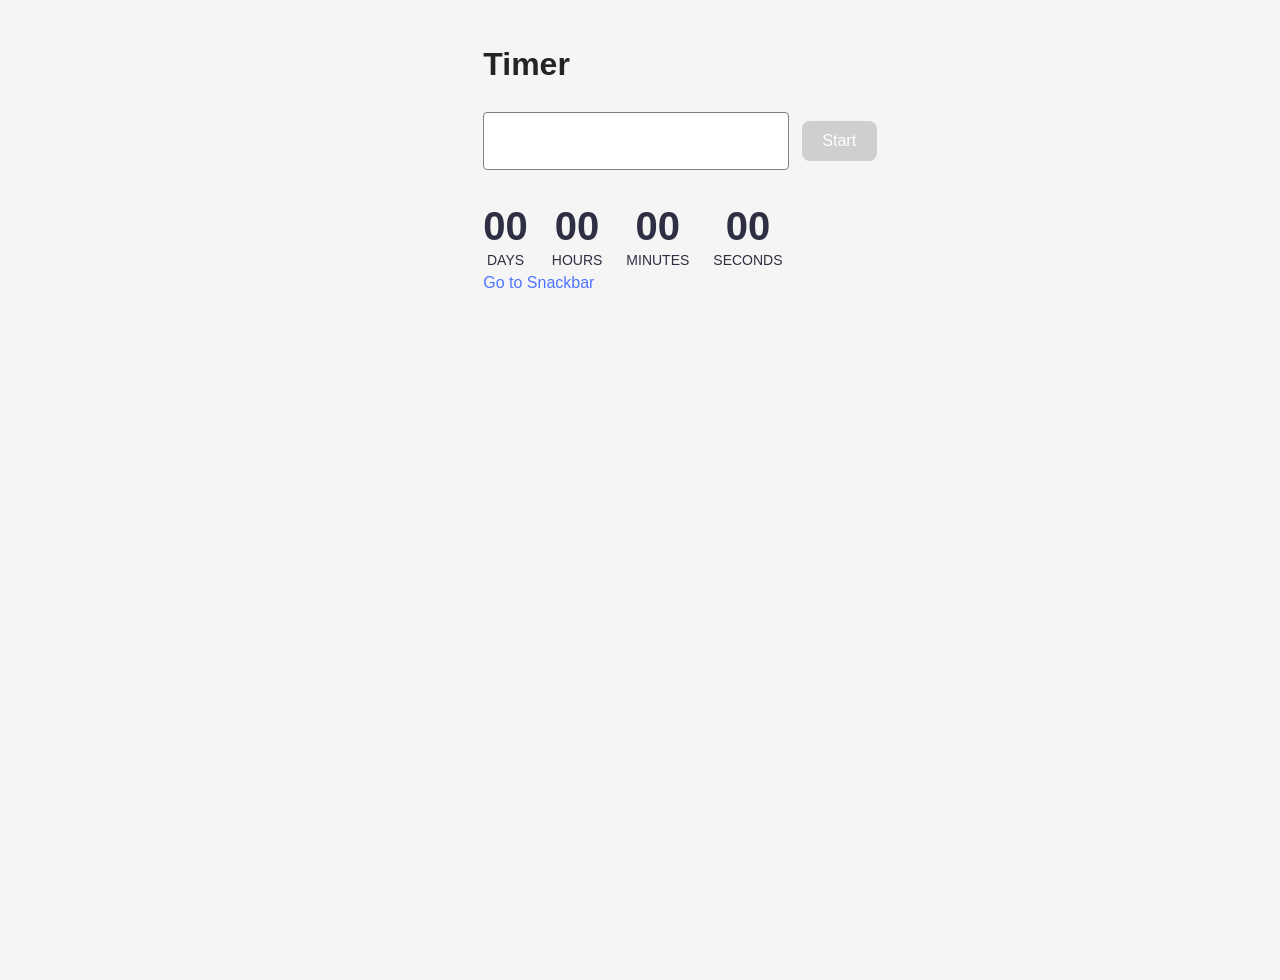
<file: src/1-timer.html>
<!doctype html>
<html lang="en">
  <head>
    <meta charset="UTF-8" />
    <title>Countdown Timer</title>
    <link rel="stylesheet" href="./css/index.css" />
  </head>
  <body>
    <div class="page">
      <h1>Timer</h1>
      <div class="controls">
        <input type="text" id="datetime-picker" />
        <button type="button" data-start disabled>Start</button>
      </div>
      <div class="timer">
        <div class="field">
          <span class="value" data-days>00</span>
          <span class="label">Days</span>
        </div>
        <div class="field">
          <span class="value" data-hours>00</span>
          <span class="label">Hours</span>
        </div>
        <div class="field">
          <span class="value" data-minutes>00</span>
          <span class="label">Minutes</span>
        </div>
        <div class="field">
          <span class="value" data-seconds>00</span>
          <span class="label">Seconds</span>
        </div>
      </div>
      <a href="./2-snackbar.html">Go to Snackbar</a>
    </div>
    <script type="module" src="./js/1-timer.js"></script>
  </body>
</html>
</file>
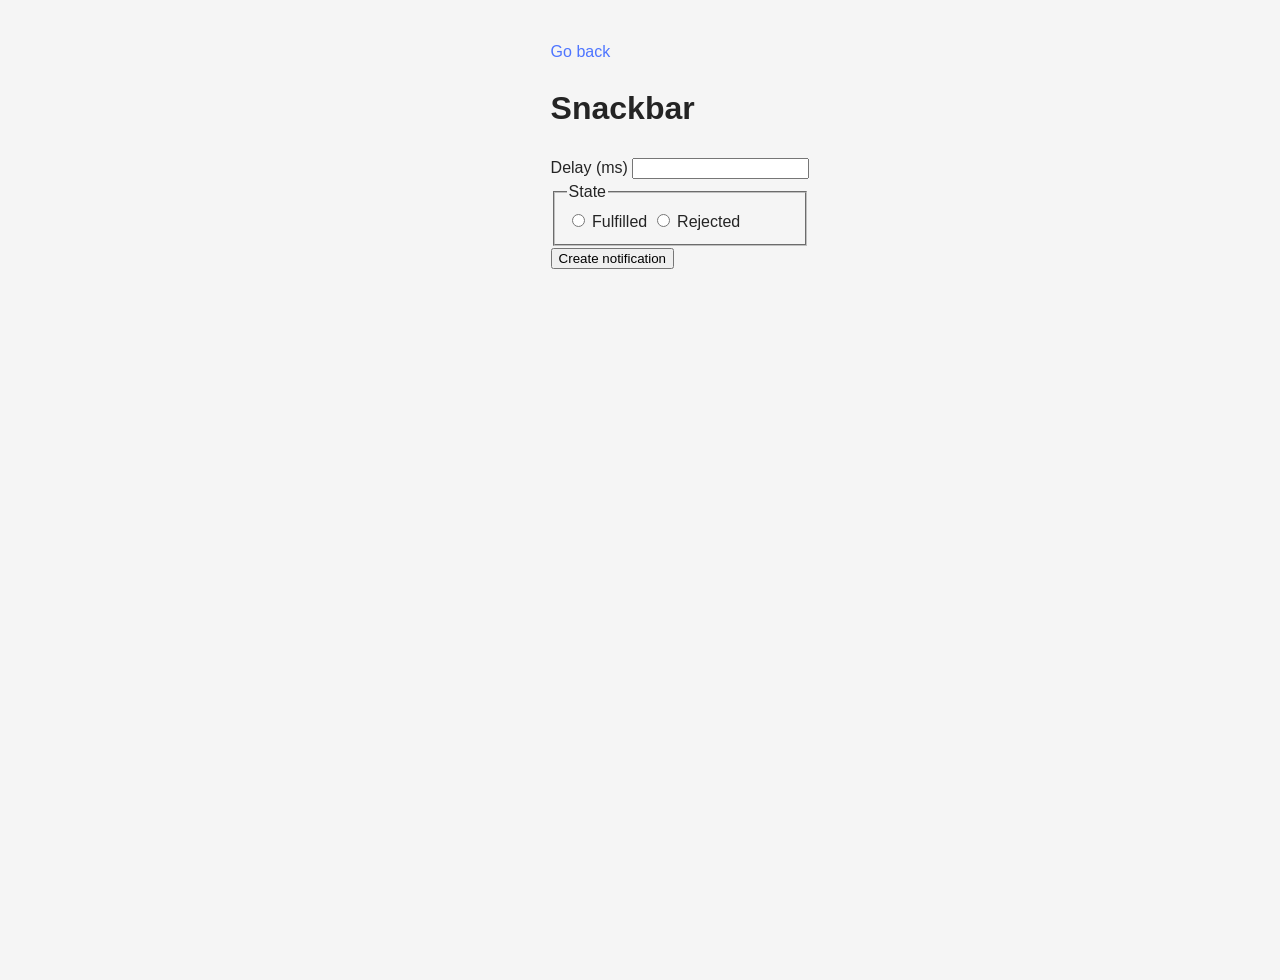
<file: src/2-snackbar.html>
<!doctype html>
<html lang="en">
  <head>
    <meta charset="UTF-8" />
    <meta name="viewport" content="width=device-width, initial-scale=1.0" />
    <title>Snackbar</title>
    <link rel="stylesheet" href="./css/index.css" />
  </head>
  <body>
    <div class="page">
      <a class="back-link" href="./1-timer.html">Go back</a>

      <h1 class="main-title">Snackbar</h1>

      <form class="form">
        <label>
          Delay (ms)
          <input type="number" name="delay" required />
        </label>

        <fieldset>
          <legend>State</legend>

          <label>
            <input type="radio" name="state" value="fulfilled" required />
            Fulfilled
          </label>

          <label>
            <input type="radio" name="state" value="rejected" required />
            Rejected
          </label>
        </fieldset>

        <button type="submit">Create notification</button>
      </form>
    </div>

    <script type="module" src="./js/2-snackbar.js"></script>
  </body>
</html>
</file>
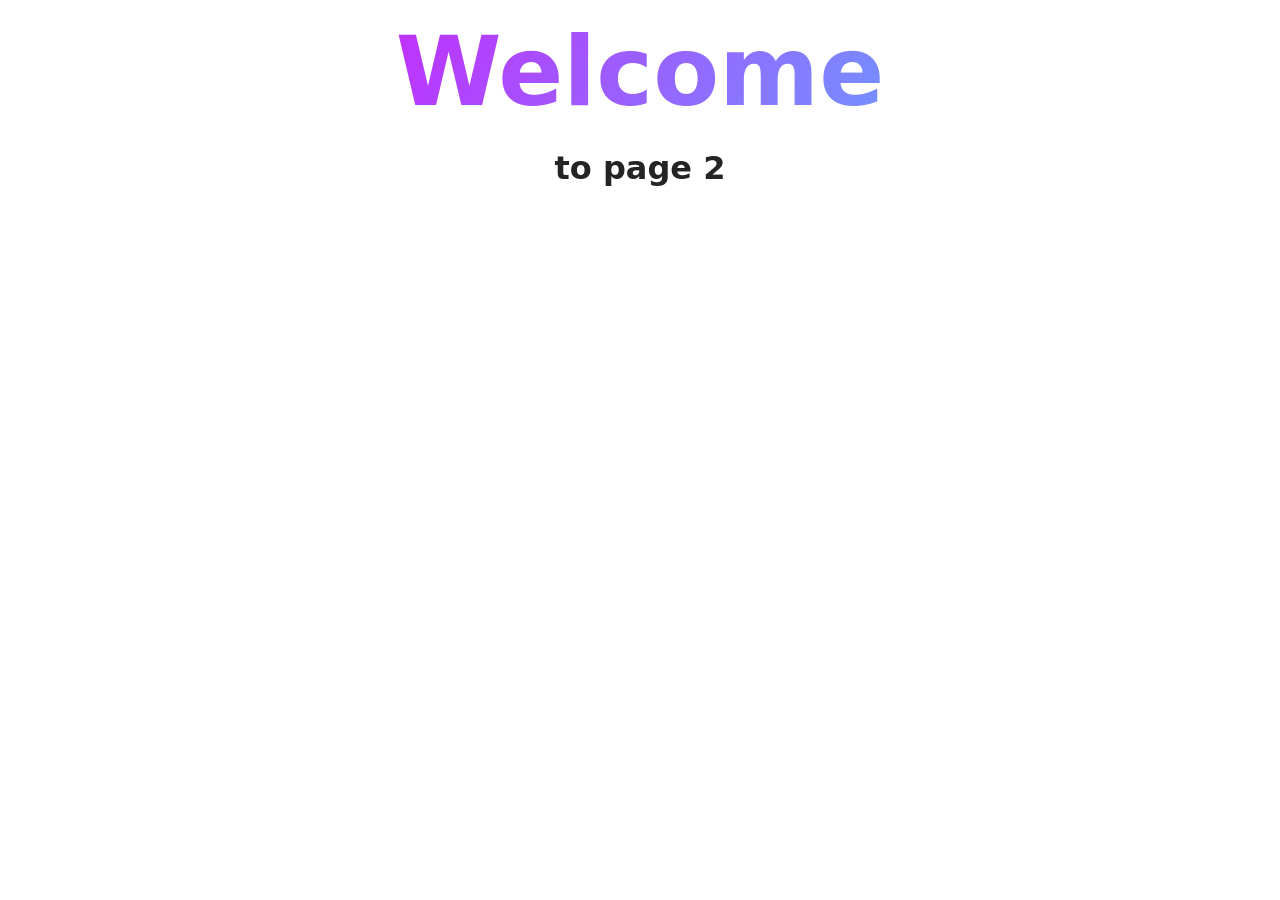
<file: src/page-2.html>
<!DOCTYPE html>
<html lang="en">
  <head>
    <meta charset="UTF-8" />
    <meta http-equiv="X-UA-Compatible" content="IE=edge" />
    <meta name="viewport" content="width=device-width, initial-scale=1.0" />
    <title>Page 2</title>
    <link rel="stylesheet" href="./css/styles.css" />
  </head>
  <body>
    <load
      src="./partials/header.html"
      icon-path="./img/sprite.svg#logo"
      highlight-act="active"
    />

    <main>
      <div class="container">
        <h1 class="main-title">
          <span class="main-title-gradient">Welcome</span> to page 2
        </h1>
        <load src="./partials/back-link.html" />
      </div>
    </main>

    <load src="./partials/footer.html" />
  </body>
</html>
</file>
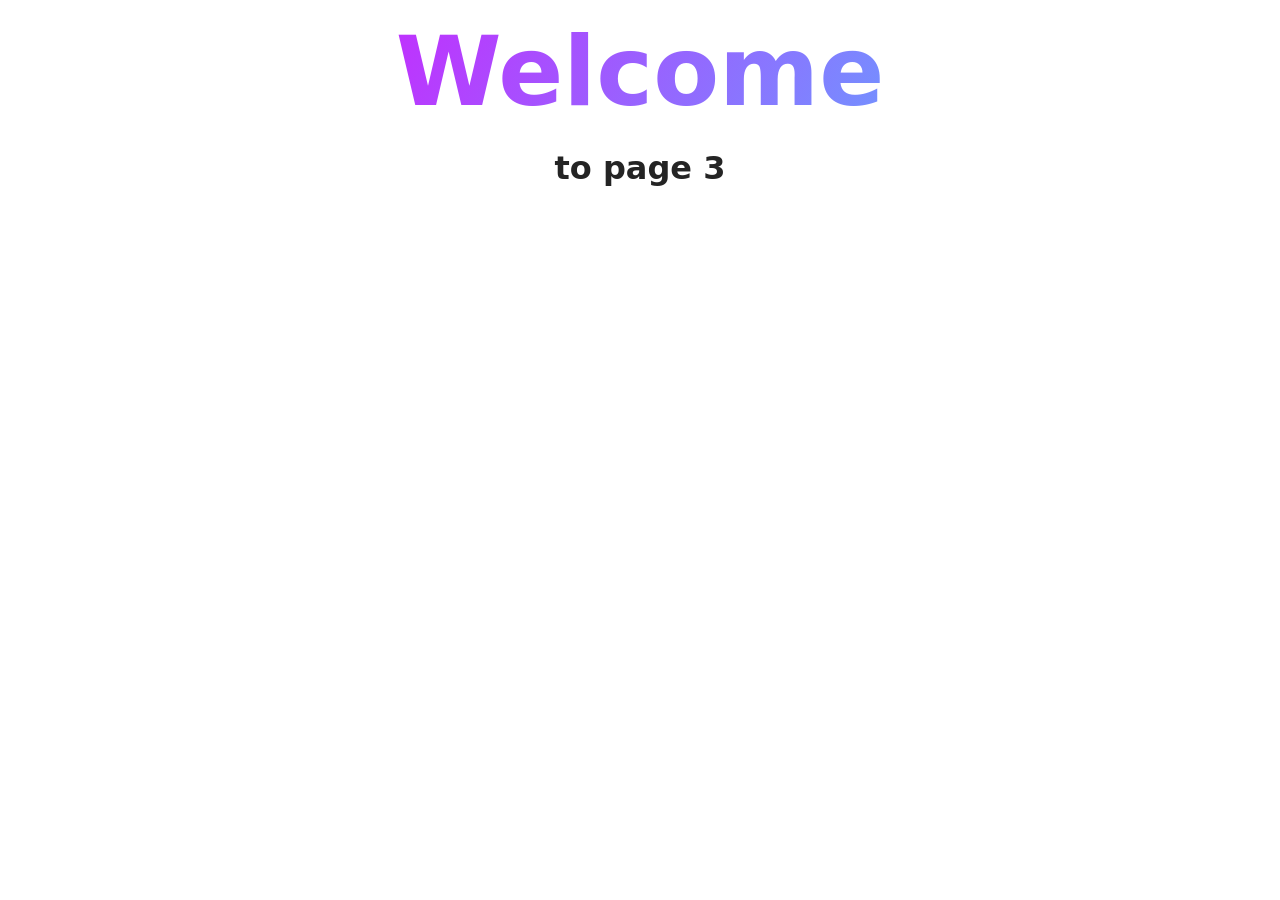
<file: src/page-3.html>
<!DOCTYPE html>
<html lang="en">
  <head>
    <meta charset="UTF-8" />
    <meta http-equiv="X-UA-Compatible" content="IE=edge" />
    <meta name="viewport" content="width=device-width, initial-scale=1.0" />
    <title>Page 3</title>
    <link rel="stylesheet" href="./css/styles.css" />
  </head>
  <body>
    <load
      src="./partials/header.html"
      icon-path="./img/sprite.svg#logo"
      highlight-curr="active"
    />

    <main>
      <div class="container">
        <h1 class="main-title">
          <span class="main-title-gradient">Welcome</span> to page 3
        </h1>
        <load src="./partials/back-link.html" />
      </div>
    </main>

    <load src="./partials/footer.html" />
  </body>
</html>
</file>
<file: src/css/index.css>
/**
  |============================
  | include css partials with
  | default @import url()
  |============================
*/
/* Common styles */
@import url('./reset.css');
@import url('./base.css');
@import url('./container.css');

/* Sections style */
/*@import url('./header.css');
@import url('./vite-promo.css');
@import url('./badges.css');
@import url('./back-link.css');
@import url('./footer.css');*/

body {
  font-family: Montserrat, sans-serif;
  background: #f5f5f5;
  margin: 0;
  padding: 40px;
}

.page {
  max-width: 600px;
  margin: 0 auto;
}

h1 {
  margin-bottom: 24px;
}

a {
  display: inline-block;
  margin-bottom: 20px;
  text-decoration: none;
  color: #4e75ff;
}

.timer-container {
  max-width: 400px;
}

#datetime-picker {
  width: 272px;
  height: 40px;
  padding: 8px 16px;

  border: 1px solid #808080;
  border-radius: 4px;

  font-size: 16px;
  outline: none;
  transition: border 0.2s ease;
}

#datetime-picker:hover {
  border-color: #000000;
}

#datetime-picker:focus {
  border-color: #4e75ff;
}

button[data-start] {
  width: 75px;
  height: 40px;

  margin-left: 8px;

  border: none;
  border-radius: 8px;

  background-color: #4e75ff;
  color: #ffffff;

  font-size: 16px;
  font-weight: 500;

  cursor: pointer;
  transition: background-color 0.2s ease;
}

button[data-start]:hover {
  background-color: #6c8cff;
}

button[data-start]:disabled {
  background-color: #cfcfcf;
  cursor: not-allowed;
}

/* ===== Timer ===== */

.timer {
  display: flex;
  gap: 24px;

  margin-top: 32px;
}

.field {
  display: flex;
  flex-direction: column;
  align-items: center;
}

.value {
  font-size: 40px;
  font-weight: 600;
  line-height: 1.2;
  color: #2e2f42;
}

.label {
  font-size: 14px;
  text-transform: uppercase;
  color: #2e2f42;
}
</file>
<file: src/css/styles.css>
/**
  |============================
  | include css partials with
  | default @import url()
  |============================
*/
/* Common styles */
@import url('./reset.css');
@import url('./base.css');
@import url('./container.css');
@import url('./animations.css');

/* Sections style */
@import url('./header.css');
@import url('./vite-promo.css');
@import url('./badges.css');
@import url('./back-link.css');
@import url('./footer.css');
</file>
